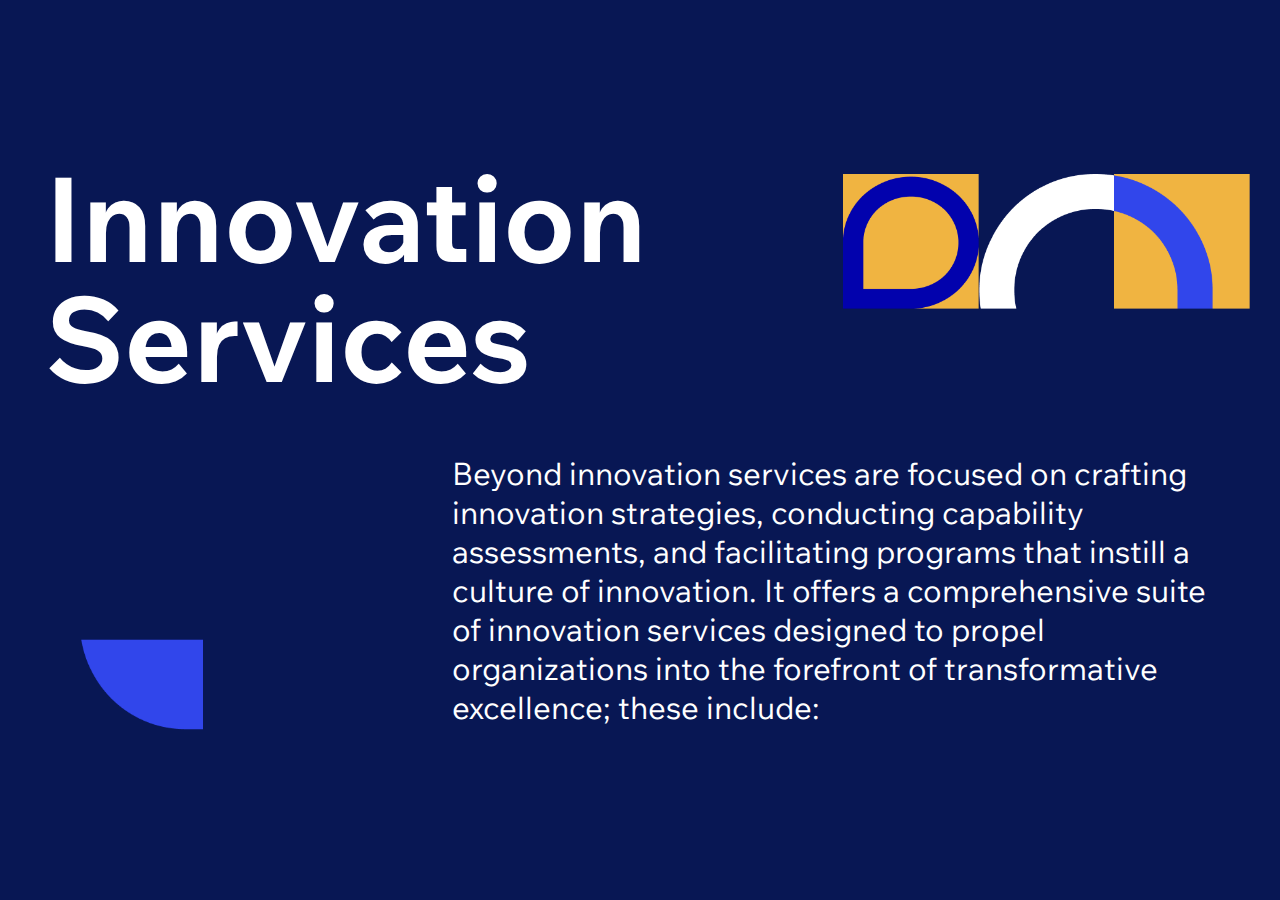
<file: index.html>
<!DOCTYPE html>
<html class="fsvs" lang="en">
  <head>
    <meta
      name="viewport"
      content="user-scalable=no, initial-scale=1, maximum-scale=1, minimum-scale=1, width=device-width, height=device-height, target-densitydpi=device-dpi"
    />
    <link href="assets/css/bootstrap.min.css" rel="stylesheet" />
    <!-- Animation CSS -->
    <link
      rel="stylesheet"
      href="https://cdnjs.cloudflare.com/ajax/libs/animate.css/3.7.2/animate.min.css"
    />
    <link
      href="assets/css/style.css"
      media="all"
      rel="stylesheet"
      type="text/css"
    />
    <link rel="preconnect" href="https://fonts.googleapis.com" />
    <link rel="preconnect" href="https://fonts.gstatic.com" crossorigin />
    <link
      href="https://fonts.googleapis.com/css2?family=Wix+Madefor+Text:ital,wght@0,400..800;1,400..800&display=swap"
      rel="stylesheet"
    />
  </head>
  <body>
    <main id="fsvs-body">
      <!-- services-1 -->
      <section class="page justify-content-center services-1">
        <div class="container">
          <div class="row align-items-start justify-content-between pb-5">
            <div class="col-6 col-md-4 offset-md-1 order-md-2 pt-md-3">
              <div class="row flex-nowrap">
                <img
                  class="img-fluid col-4 px-0 wow bounceInRight"
                  data-wow-duration="2.5s"
                  src="assets/images/1_msg.png"
                  alt=""
                />
                <img
                  class="img-fluid col-4 px-0 wow rotateInUpLeft"
                  data-wow-delay="0.6s"
                  src="assets/images/2_arc.png"
                  alt=""
                />
                <img
                  class="img-fluid col-4 px-0 wow bounceInRight"
                  data-wow-duration="2.5s"
                  src="assets/images/3_arc.png"
                  alt=""
                />
              </div>
            </div>
            <div class="col-12 col-md-6 order-md-1">
              <h1 class="wow zoomIn" data-wow-delay="0.6s">
                Innovation Services
              </h1>
            </div>
          </div>
          <div class="row align-items-end">
            <div
              class="col-md-8 offset-md-1 order-md-2 wow bounceInRight"
              data-wow-duration="2.5s"
            >
              <p>
                Beyond innovation services are focused on crafting innovation
                strategies, conducting capability assessments, and facilitating
                programs that instill a culture of innovation. It offers a
                comprehensive suite of innovation services designed to propel
                organizations into the forefront of transformative excellence;
                these include:
              </p>
            </div>

            <div class="col-6 col-sm-5 col-md-3 order-md-1">
              <div class="row flex-nowrap">
                <img
                  class="img-fluid col-6 position-relative img-4 wow fadeInDown"
                  data-wow-delay="0.6s"
                  src="assets/images/4_bottom_round.png"
                  alt=""
                />
              </div>
            </div>
          </div>
        </div>
      </section>

      <!-- services-2 -->
      <section class="page justify-content-center services-2">
        <div class="container">
          <div class="row align-items-start justify-content-end pt-5">
            <div class="col-12">
              <h1
                class="main-heading wow fadeIn"
                data-wow-delay="0.1s"
                data-wow-duration="0.2"
              >
                Innovation <br />
                Services
                <img
                  class="img-fluid wow bounceInRight vector_img"
                  data-wow-duration="2.5s"
                  src="assets/images/6_Vector.png"
                  alt=""
                />

                <img
                  class="img-fluid wow fadeInDown blue_map_img"
                  data-wow-delay="0.9s"
                  src="assets/images/5_blue_map.png"
                  alt=""
                />
              </h1>
            </div>
          </div>
          <div class="row align-items-end">
            <div class="col-lg-8 offset-lg-4">
              <h4
                class="mini-heading wow bounceInRight"
                data-wow-duration="2.5s"
              >
                The State of Innovation
              </h4>
              <p class="main-para wow bounceInRight" data-wow-duration="2.5s">
                A flagship service offered to enhance organizational innovation.
                Our approach begins with a meticulous assessment of the current
                situation, followed by aligning innovation strategies with the
                client's overarching goals. We conduct a thorough study of
                change dynamics to ensure adaptability and resilience. The
                service includes the development of a strategic roadmap for
                innovation, providing a clear path forward. 'The State of
                Innovation' is your navigation tool for an evolving landscape of
                possibilities and driving impactful change.
              </p>
            </div>

            <div class="col-12">
              <div class="row justify-content-end">
                <div class="col-12 col-md-3 pr-2 text-right">
                  <img
                    class="img-fluid img-4-2 wow bounceInRight"
                    data-wow-duration="2.5s"
                    src="assets/images/4_bottom_round.png"
                    alt=""
                  />
                </div>
              </div>
            </div>
          </div>
        </div>
      </section>
      <!-- services-3 -->
      <section class="page justify-content-center services-3">
        <div class="container">
          <div class="row align-items-start justify-content-end pt-5">
            <div class="col-12">
              <h2 class="main-heading wow fadeIn" data-wow-delay="0.2s">
                Innovation <br />
                Services
                <img
                  class="circles_img wow bounceInRight"
                  data-wow-duration="2.5s"
                  src="assets/images/7_circles.png"
                  alt=""
                />
                <img
                  class="white_Arc wow bounceInRight"
                  data-wow-duration="2.5s"
                  src="assets/images/8_white_Arc.png"
                  alt=""
                />
              </h2>

              <img
                class="wow fadeInUp bottom_round"
                data-wow-delay="1s"
                src="assets/images/4_bottom_round.png"
                alt=""
              />
            </div>
          </div>
          <div class="row">
            <div
              class="col-lg-9 order-lg-2 wow bounceInRight"
              data-wow-duration="2.5s"
            >
              <h4 class="mini-heading">Innovation Labs and Programs</h4>
              <p class="main-para">
                A core service that embodies our commitment to cultivating a
                culture of continuous creativity and forward-thinking solutions.
                This comprehensive service encompasses a spectrum of activities,
                ranging from idea generation and concept building to the
                meticulous design and execution of hackathons and training
                camps. We specialize in formulating challenges that ignite
                innovation and managing business accelerators, incubators, and
                innovation labs. Our expertise extends to the design of
                instructional and guidance content, ensuring a robust foundation
                for innovation initiatives. Collaborating with experts from
                leading international universities, we bring a global
                perspective to our programs. From sorting submissions to
                managing participants, 'Innovation Labs and Programs' is the
                leading service for transforming ideas into impactful realities,
                fostering a dynamic environment where innovation thrives.
              </p>
            </div>
            <div class="col-lg-3 order-lg-1">
              <img
                class="img-fluid img-4 vector_r_img wow fadeInDown"
                data-wow-delay="0.9s"
                src="assets/images/10_Vector_r.png"
                alt=""
              />
            </div>
            <div class="col-12 order-3">
              <div class="row justify-content-end">
                <div class="col-2 wow bounceInRight" data-wow-duration="2.5s">
                  <img
                    class="img-fluid position-relative img-4-2"
                    style="max-width: 80px"
                    src="assets/images/9_blue_r_arc.png"
                    alt=""
                  />
                </div>
              </div>
            </div>
          </div>
        </div>
      </section>
      <!-- services-4 -->
      <section class="page justify-content-center services-4">
        <div class="container">
          <div class="row align-items-start justify-content-end pt-5">
            <div class="col-12">
              <h1 class="main-heading wow fadeIn" data-wow-delay="0.2s">
                Innovation <br />
                Services
                <img
                  class="white_arc_head wow rotateInUpRight"
                  data-wow-delay="0.8s"
                  src="assets/images/11_white_arc_head.png"
                  alt=""
                />
              </h1>

              <img
                class="info_r_arc wow bounceInUp"
                data-wow-delay="0.8s"
                src="assets/images/13_info_r_arc.png"
                alt=""
              />
            </div>
          </div>
          <div class="row">
            <div
              class="col-md-9 order-md-2 wow bounceInRight"
              data-wow-duration="2.5s"
            >
              <h4 class="mini-heading order-md-2">Innovation Academy</h4>
              <p class="main-para">
                A cutting-edge service dedicated to empowering individuals and
                organizations with transformative knowledge. Our academy offers
                a diverse range of programs, including Innovation Programs that
                foster creative thinking, Artificial Intelligence Programs for a
                deep dive into advanced technologies, and Custom-Designed
                Programs tailored to specific needs. Embracing a flexible
                learning approach, we provide a Hybrid learning experience,
                combining self-paced modules with interactive live sessions. The
                Innovation Academy is your gateway to acquiring expertise,
                staying ahead in the dynamic world of innovation, and unlocking
                new possibilities for growth and success.
              </p>
            </div>

            <div
              class="col-md-3 order-md-1 wow bounceInRight"
              data-wow-duration="2.5s"
            >
              <img
                class="img-fluid dark_blue_round"
                src="assets/images/12_dark_blue_round.png"
                alt=""
              />
            </div>
            <div class="col-12 order-3">
              <div class="row justify-content-end">
                <div class="col-12 col-md-6 text-center pr-1 pr-md-0">
                  <img
                    class="img-fluid position-relative img-4-2 wow rotateInDownLeft"
                    data-wow-delay="0.8s"
                    style="max-width: 80px"
                    src="assets/images/14_vector_mirror.png"
                    alt=""
                  />
                </div>
              </div>
            </div>
          </div>
        </div>
      </section>
    </main>

    <script src="assets/js/jquery-3.5.1.js"></script>
    <script src="assets/js/popper.min.js"></script>
    <script src="assets/js/bootstrap.min.js"></script>

    <script src="assets/js/fsvs.js"></script>
    <script src="assets/js/custom.js"></script>

    <script>
      var wow = new WOW(); // Instantiate the WOW object
      wow.init(); // Initialize WOW

      $(document).ready(function () {
        var fsvs = $.fn.fsvs({
          speed: 20,
          bodyID: "fsvs-body",
          selector: ">.page",
          mouseSwipeDisance: 40,
          afterSlide: function (index) {
            // Trigger WOW.js animation on each slide change
            $(".page:eq(" + index + ") .wow").each(function () {
              var element = this;
              // Extract animation name from the class attribute
              var delay = parseFloat($(element).data("wow-delay")) || 0;

              // Show the element with animation
              // wow.show(element);
              forceWowReanimation(element);

              // Set animation delay if provided
              if (delay) {
                $(element).attr("data-wow-delay", delay + "s");
              }
            });
          },

          beforeSlide: function (index) {
            // Reset WOW.js animation before sliding to the next one
            $(".page:eq(" + (index - 1) + ") .wow").each(function () {
              // Hide the element
              $(this).css("visibility", "hidden");
            });
            $(".page:eq(" + (index + 1) + ") .wow").each(function () {
              // Hide the element
              $(this).css("visibility", "hidden");
            });
            console.log("before Current slide index:", index); //
          },

          endSlide: function () {},
          mouseWheelEvents: true,
          mouseDragEvents: true,
          touchEvents: true,
          arrowKeyEvents: true,
          pagination: false,
          nthClasses: false,
          detectHash: true,
        });

        function forceWowReanimation(element) {
          element.classList.remove("animated");
          element.style.removeProperty("animation-iteration-count");
          element.style.removeProperty("animation-delay");
          element.style.removeProperty("animation-iteration-count");
          element.style.removeProperty("animation-name");
          wow.applyStyle(element, true);
          setTimeout(function () {
            wow.show(element);
          }, 10);
        }
      });
    </script>
  </body>
</html>
</file>
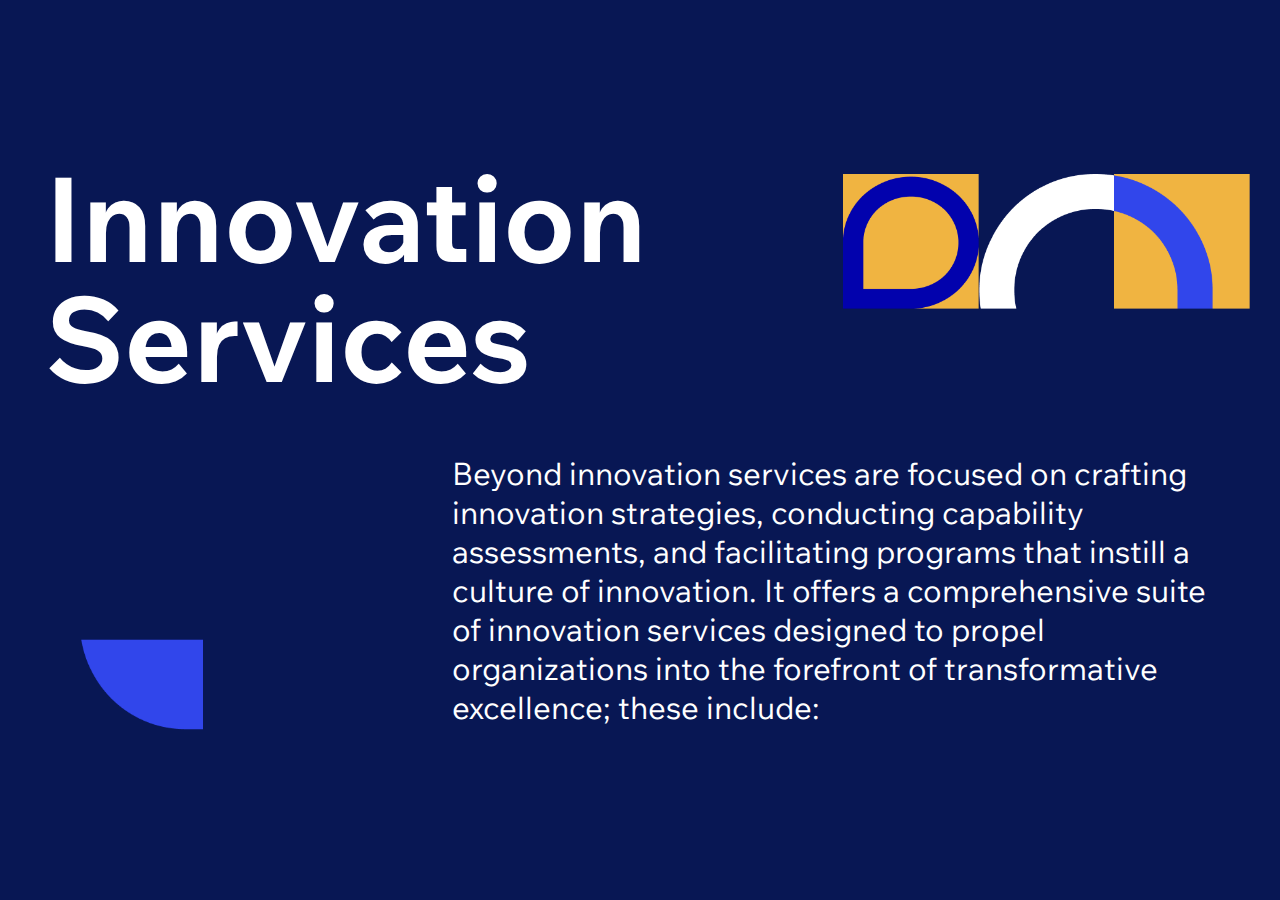
<file: innovation.html>
<!DOCTYPE html>
<html class="fsvs" lang="en">
  <head>
    <meta
      name="viewport"
      content="user-scalable=no, initial-scale=1, maximum-scale=1, minimum-scale=1, width=device-width, height=device-height, target-densitydpi=device-dpi"
    />
    <link href="assets/css/bootstrap.min.css" rel="stylesheet" />
    <!-- Animation CSS -->
    <link
      rel="stylesheet"
      href="https://cdnjs.cloudflare.com/ajax/libs/animate.css/3.7.2/animate.min.css"
    />
    <link
      href="assets/css/style.css"
      media="all"
      rel="stylesheet"
      type="text/css"
    />
    <link rel="preconnect" href="https://fonts.googleapis.com" />
    <link rel="preconnect" href="https://fonts.gstatic.com" crossorigin />
    <link
      href="https://fonts.googleapis.com/css2?family=Wix+Madefor+Text:ital,wght@0,400..800;1,400..800&display=swap"
      rel="stylesheet"
    />
  </head>
  <body>
    <main id="fsvs-body">
      <!-- services-1 -->
      <section class="page justify-content-center services-1">
        <div class="container">
          <div class="row align-items-start justify-content-between pb-5">
            <div class="col-6 col-md-4 offset-md-1 order-md-2 pt-md-3">
              <div class="row flex-nowrap">
                <img
                  class="img-fluid col-4 px-0 wow bounceInRight"
                  data-wow-duration="2.5s"
                  src="assets/images/1_msg.png"
                  alt=""
                />
                <img
                  class="img-fluid col-4 px-0 wow rotateInUpLeft"
                  data-wow-delay="0.6s"
                  src="assets/images/2_arc.png"
                  alt=""
                />
                <img
                  class="img-fluid col-4 px-0 wow bounceInRight"
                  data-wow-duration="2.5s"
                  src="assets/images/3_arc.png"
                  alt=""
                />
              </div>
            </div>
            <div class="col-12 col-md-6 order-md-1">
              <h1 class="wow zoomIn" data-wow-delay="0.6s">
                Innovation Services
              </h1>
            </div>
          </div>
          <div class="row align-items-end">
            <div
              class="col-md-8 offset-md-1 order-md-2 wow bounceInRight"
              data-wow-duration="2.5s"
            >
              <p>
                Beyond innovation services are focused on crafting innovation
                strategies, conducting capability assessments, and facilitating
                programs that instill a culture of innovation. It offers a
                comprehensive suite of innovation services designed to propel
                organizations into the forefront of transformative excellence;
                these include:
              </p>
            </div>

            <div class="col-6 col-sm-5 col-md-3 order-md-1">
              <div class="row flex-nowrap">
                <img
                  class="img-fluid col-6 position-relative img-4 wow fadeInDown"
                  data-wow-delay="0.6s"
                  src="assets/images/4_bottom_round.png"
                  alt=""
                />
              </div>
            </div>
          </div>
        </div>
      </section>
      <!-- services-4 -->
      <section class="page justify-content-center services-2">
        <div class="container">
          <div class="row align-items-start justify-content-end pt-5">
            <div class="col-12">
              <h1 class="main-heading wow fadeIn" data-wow-delay="0.2s">
                Innovation <br />
                Services
                <img
                  class="white_arc_head wow rotateInUpRight"
                  data-wow-delay="0.8s"
                  src="assets/images/11_white_arc_head.png"
                  alt=""
                />
              </h1>

              <img
                class="info_r_arc wow bounceInUp"
                data-wow-delay="0.8s"
                src="assets/images/13_info_r_arc.png"
                alt=""
              />
            </div>
          </div>
          <div class="row">
            <div
              class="col-md-9 order-md-2 wow bounceInRight"
              data-wow-duration="2.5s"
            >
              <h4 class="mini-heading order-md-2">Innovation Academy</h4>
              <p class="main-para">
                A cutting-edge service dedicated to empowering individuals and
                organizations with transformative knowledge. Our academy offers
                a diverse range of programs, including Innovation Programs that
                foster creative thinking, Artificial Intelligence Programs for a
                deep dive into advanced technologies, and Custom-Designed
                Programs tailored to specific needs. Embracing a flexible
                learning approach, we provide a Hybrid learning experience,
                combining self-paced modules with interactive live sessions. The
                Innovation Academy is your gateway to acquiring expertise,
                staying ahead in the dynamic world of innovation, and unlocking
                new possibilities for growth and success.
              </p>
            </div>

            <div
              class="col-md-3 order-md-1 wow bounceInRight"
              data-wow-duration="2.5s"
            >
              <img
                class="img-fluid dark_blue_round"
                src="assets/images/12_dark_blue_round.png"
                alt=""
              />
            </div>
            <div class="col-12 order-3">
              <div class="row justify-content-end">
                <div class="col-12 col-md-6 text-center pr-1 pr-md-0">
                  <img
                    class="img-fluid position-relative img-4-2 wow rotateInDownLeft"
                    data-wow-delay="0.8s"
                    style="max-width: 80px"
                    src="assets/images/14_vector_mirror.png"
                    alt=""
                  />
                </div>
              </div>
            </div>
          </div>
        </div>
      </section>
      <!-- services-2 -->
      <section class="page justify-content-center services-3">
        <div class="container">
          <div class="row align-items-start justify-content-end pt-5">
            <div class="col-12">
              <h1
                class="main-heading wow fadeIn"
                data-wow-delay="0.1s"
                data-wow-duration="0.2"
              >
                Innovation <br />
                Services
                <img
                  class="img-fluid wow bounceInRight vector_img"
                  data-wow-duration="2.5s"
                  src="assets/images/6_Vector.png"
                  alt=""
                />

                <img
                  class="img-fluid wow fadeInDown blue_map_img"
                  data-wow-delay="0.9s"
                  src="assets/images/5_blue_map.png"
                  alt=""
                />
              </h1>
            </div>
          </div>
          <div class="row align-items-end">
            <div class="col-lg-8 offset-lg-4">
              <h4
                class="mini-heading wow bounceInRight"
                data-wow-duration="2.5s"
              >
                The State of Innovation
              </h4>
              <p class="main-para wow bounceInRight" data-wow-duration="2.5s">
                A flagship service offered to enhance organizational innovation.
                Our approach begins with a meticulous assessment of the current
                situation, followed by aligning innovation strategies with the
                client's overarching goals. We conduct a thorough study of
                change dynamics to ensure adaptability and resilience. The
                service includes the development of a strategic roadmap for
                innovation, providing a clear path forward. 'The State of
                Innovation' is your navigation tool for an evolving landscape of
                possibilities and driving impactful change.
              </p>
            </div>

            <div class="col-12">
              <div class="row justify-content-end">
                <div class="col-12 col-md-3 pr-2 text-right">
                  <img
                    class="img-fluid img-4-2 wow bounceInRight"
                    data-wow-duration="2.5s"
                    src="assets/images/4_bottom_round.png"
                    alt=""
                  />
                </div>
              </div>
            </div>
          </div>
        </div>
      </section>
      <!-- services-3 -->
      <section class="page justify-content-center services-4">
        <div class="container">
          <div class="row align-items-start justify-content-end pt-5">
            <div class="col-12">
              <h2 class="main-heading wow fadeIn" data-wow-delay="0.2s">
                Innovation <br />
                Services
                <img
                  class="circles_img wow bounceInRight"
                  data-wow-duration="2.5s"
                  src="assets/images/7_circles.png"
                  alt=""
                />
                <img
                  class="white_Arc wow bounceInRight"
                  data-wow-duration="2.5s"
                  src="assets/images/8_white_Arc.png"
                  alt=""
                />
              </h2>

              <img
                class="wow fadeInUp bottom_round"
                data-wow-delay="1s"
                src="assets/images/4_bottom_round.png"
                alt=""
              />
            </div>
          </div>
          <div class="row">
            <div
              class="col-lg-9 order-lg-2 wow bounceInRight"
              data-wow-duration="2.5s"
            >
              <h4 class="mini-heading">Innovation Labs and Programs</h4>
              <p class="main-para">
                A core service that embodies our commitment to cultivating a
                culture of continuous creativity and forward-thinking solutions.
                This comprehensive service encompasses a spectrum of activities,
                ranging from idea generation and concept building to the
                meticulous design and execution of hackathons and training
                camps. We specialize in formulating challenges that ignite
                innovation and managing business accelerators, incubators, and
                innovation labs. Our expertise extends to the design of
                instructional and guidance content, ensuring a robust foundation
                for innovation initiatives. Collaborating with experts from
                leading international universities, we bring a global
                perspective to our programs. From sorting submissions to
                managing participants, 'Innovation Labs and Programs' is the
                leading service for transforming ideas into impactful realities,
                fostering a dynamic environment where innovation thrives.
              </p>
            </div>
            <div class="col-lg-3 order-lg-1">
              <img
                class="img-fluid img-4 vector_r_img wow fadeInDown"
                data-wow-delay="0.9s"
                src="assets/images/10_Vector_r.png"
                alt=""
              />
            </div>
            <div class="col-12 order-3">
              <div class="row justify-content-end">
                <div class="col-2 wow bounceInRight" data-wow-duration="2.5s">
                  <img
                    class="img-fluid position-relative img-4-2"
                    style="max-width: 80px"
                    src="assets/images/9_blue_r_arc.png"
                    alt=""
                  />
                </div>
              </div>
            </div>
          </div>
        </div>
      </section>
    </main>

    <script src="assets/js/jquery-3.5.1.js"></script>
    <!-- <script src="assets/js/popper.min.js"></script> -->
    <!-- <script src="assets/js/bootstrap.min.js"></script> -->

    <script src="assets/js/fsvs.js"></script>
    <script src="assets/js/custom.js"></script>

    <script>
      var wow = new WOW(); // Instantiate the WOW object
      wow.init(); // Initialize WOW

      $(document).ready(function () {
        var fsvs = $.fn.fsvs({
          speed: 20,
          bodyID: "fsvs-body",
          selector: ">.page",
          mouseSwipeDisance: 40,
          afterSlide: function (index) {
            // Trigger WOW.js animation on each slide change
            $(".page:eq(" + index + ") .wow").each(function () {
              var element = this;
              // Extract animation name from the class attribute
              var delay = parseFloat($(element).data("wow-delay")) || 0;

              // Show the element with animation
              // wow.show(element);
              forceWowReanimation(element);

              // Set animation delay if provided
              if (delay) {
                $(element).attr("data-wow-delay", delay + "s");
              }
            });
          },

          beforeSlide: function (index) {
            // Reset WOW.js animation before sliding to the next one
            $(".page:eq(" + (index - 1) + ") .wow").each(function () {
              // Hide the element
              $(this).css("visibility", "hidden");
            });
            $(".page:eq(" + (index + 1) + ") .wow").each(function () {
              // Hide the element
              $(this).css("visibility", "hidden");
            });
            console.log("before Current slide index:", index); //
          },

          endSlide: function () {},
          mouseWheelEvents: true,
          mouseDragEvents: true,
          touchEvents: true,
          arrowKeyEvents: true,
          pagination: false,
          nthClasses: false,
          detectHash: true,
        });

        function forceWowReanimation(element) {
          element.classList.remove("animated");
          element.style.removeProperty("animation-iteration-count");
          element.style.removeProperty("animation-delay");
          element.style.removeProperty("animation-iteration-count");
          element.style.removeProperty("animation-name");
          wow.applyStyle(element, true);
          setTimeout(function () {
            wow.show(element);
          }, 10);
        }
      });
    </script>
  </body>
</html>
</file>
<file: assets/css/style.css>
/* Define initial background colors */
main > section:nth-child(1) {
  background-color: #081754;
}

main > section:nth-child(2) {
  background-color: #1742f0;
}

main > section:nth-child(3) {
  background-color: #b1bff5;
}

main > section:nth-child(4) {
  background-color: #b48731;
}

main > section {
  padding: 30px;
  box-sizing: border-box;
  color: #fff;
}

/* -----------------------------------------------------
 for fsvs
----------------------------------------------------- */
html.fsvs {
  height: 100%;
  width: 100%;
  position: fixed;
  top: 0;
  left: 0;
  /* overflow: hidden; */
}
html.fsvs #fsvs-body {
  width: 100%;
  height: 100%;
  position: absolute;
  top: 0;
  left: 0;
  z-index: 1;
}
html.fsvs #fsvs-body > * {
  width: 100%;
  height: 100%;
  /* overflow: hidden; */
}

/* -----------------------------------------------------
 pagenation
----------------------------------------------------- */
html.fsvs #fsvs-pagination {
  width: 32px;
  height: auto;
  padding: 8px 4px;
  margin: 0;
  position: fixed;
  right: -100px;
  top: 50%;
  z-index: 999;
}
html.fsvs #fsvs-pagination li {
  width: 25px;
  height: 25px;
  margin: 0 0 2px 0;
  line-height: 25px;
  text-align: center;
  cursor: pointer;
}
html.fsvs #fsvs-pagination li > span {
  width: 22px;
  height: 22px;
  display: block;
  line-height: 22px;
  border-radius: 100%;
  border: 1px solid white;
}
html.fsvs #fsvs-pagination li > span > span {
  width: 12px;
  height: 12px;
  margin: 4px;
  display: block;
  line-height: 12px;
  border-radius: 100%;
  border: 1px solid white;
}
html.fsvs #fsvs-pagination li.active > span {
  border: 1px dashed white;
}
html.fsvs #fsvs-pagination li.active > span > span {
  background: white;
}
html.fsvs #fsvs-pagination li:last-child {
  margin: 0;
}

/* -----
SVG Icons - svgicons.sparkk.fr
----- */

.svg-icon {
  width: 1em;
  height: 1em;
}

.svg-icon path,
.svg-icon polygon,
.svg-icon rect {
  fill: #fff;
}

.svg-icon circle {
  stroke: #fff;
  stroke-width: 1;
}

ul {
  list-style: none;
}

.main {
  height: 100%;
  width: 100%;
  /* display: flex ; */
}

.page {
  position: relative;
  display: flex;
  flex-wrap: wrap;
  flex-direction: column;
  width: 100%;
  height: 100%;
  align-items: center;
  justify-content: center;
  p {
    font-size: 14px;
  }
}

.set {
  display: flex;
  justify-content: center;
  align-items: center;
  padding: 60px;
}

.row {
  display: flex;
  flex-wrap: wrap;
}

.icon {
  width: 60px;
  height: 60px;
  padding: 20px;

  svg {
    width: 100%;
    height: 100%;
  }
}

/* <style> */

#fsvs-body > * {
  font-family: Wix Madefor Text;
}
/* services-1  */
#fsvs-body .services-1 h1 {
  font-size: 80px;
  font-weight: 700;
  line-height: 80px;
}
#fsvs-body .services-1 p {
  font-size: 20px;
  font-weight: 400;
  line-height: 39px;
}
#fsvs-body .services-1 .img-4 {
  position: relative;
  bottom: -20px;
  left: 35px;
}
#fsvs-body .services-2 .img-4-2 {
  position: relative;
  bottom: 0%;
  right: 0px;
  max-width: 130px;
  padding-right: 10px;
}
#fsvs-body .main-heading {
  font-size: 80px;
  font-weight: 700;
  line-height: 74px;
}
#fsvs-body .mini-heading {
  font-size: 32px;
  font-weight: 700;
  line-height: 30px;
}
#fsvs-body .main-para {
  font-size: 18px;
  font-weight: 400;
  line-height: 20px;
}

/* services 2 */
#fsvs-body .blue_map_img {
  margin-left: 250px;
  max-width: 120px;
  position: relative;
}
#fsvs-body .vector_img {
  top: -100px;
  max-width: 120px;
  margin-left: 80px;
  position: relative;
}
/* services 3 */
#fsvs-body .vector_r_img {
  position: relative;
  max-width: 120px;
  left: 50px;
  top: 0px;
}
#fsvs-body .circles_img {
  position: relative;
  padding-right: 10px;
  max-width: 120px;
  left: 100px;
  top: -60px;
}
#fsvs-body .white_Arc {
  position: absolute;
  padding-right: 10px;
  max-width: 120px;
  right: 300px;
  bottom: 0px;
}
#fsvs-body .bottom_round {
  position: absolute;
  padding-right: 10px;
  max-width: 120px;
  right: 0px;
  top: 0px;
}
#fsvs-body .dark_blue_round {
  position: absolute;
  padding-right: 10px;
  max-width: 120px;
  left: 50px;
  bottom: 0px;
}
#fsvs-body .white_arc_head {
  position: absolute;
  max-width: 130px;
  padding-right: 10px;
  max-width: 190px;
  right: 300px;
  bottom: 0px;
}
#fsvs-body .info_r_arc {
  position: absolute;
  max-width: 130px;
  padding-right: 10px;
  max-width: 120px;
  right: 0px;
  top: 0px;
}
@media (min-width: 1200px) {
  #fsvs-body .container {
    max-width: 1440px;
  }
  /* services-1  */
  #fsvs-body .services-1 h1 {
    font-size: 118px;
    line-height: 120px;
  }
  #fsvs-body .services-1 p {
    font-size: 31px;
  }
  #fsvs-body .main-heading {
    font-size: 80px;
    line-height: 98px;
  }
  #fsvs-body .mini-heading {
    font-size: 34px;
    line-height: 50.4px;
  }
  #fsvs-body .main-para {
    font-size: 20px;
    line-height: 27.72px;
  }
  #fsvs-body .main-heading {
    font-size: 80px;
    line-height: 90px;
  }
  #fsvs-body .mini-heading {
    font-size: 32px;
    line-height: 40px;
  }
  #fsvs-body .main-para {
    font-size: 20px;
    line-height: 22px;
  }
}
@media (min-width: 1440px) {
  #fsvs-body .container {
    max-width: 1920px;
  }
  /* services-1  */
  #fsvs-body .services-1 h1 {
    font-size: 168px;
    line-height: 150px;
  }
  #fsvs-body .services-1 p {
    font-size: 31px;
  }
  #fsvs-body .main-heading {
    font-size: 100px;
    line-height: 98px;
  }
  #fsvs-body .mini-heading {
    font-size: 40px;
    line-height: 50.4px;
  }
  #fsvs-body .main-para {
    font-size: 22px;
    line-height: 27.72px;
  }
}

@media (max-width: 1200px) {
  #fsvs-body .blue_map_img {
    margin-left: 0px;
    max-width: 120px;
  }
}
@media (max-width: 992px) {
  #fsvs-body .main-heading {
    font-size: 70px;
    line-height: 74px;
    margin-bottom: 40px;
  }
  #fsvs-body .mini-heading {
    font-size: 36px;
    line-height: 30px;
    margin-bottom: 10px;
  }
  #fsvs-body .main-para {
    font-size: 18px;
    line-height: 20px;
  }
  /* services-1  */
  #fsvs-body .services-1 h1 {
    font-size: 70px;
  }
  /* services-2  */
  #fsvs-body .blue_map_img {
    margin-left: 0px;
    max-width: 80px;
    position: absolute;
    top: -100px;
  }
  #fsvs-body .vector_img {
    top: -100px;
    right: 0px;
    max-width: 80px;
    margin-left: 0px;
    position: absolute;
  }
  /* services-3  */
  #fsvs-body .vector_r_img {
    position: absolute;
    max-width: 100px;
    left: 50px;
    bottom: -30px;
  }
  #fsvs-body .white_Arc {
    position: relative;
    padding-right: 10px;
    max-width: 100px;
    right: 0px;
    top: -190px;
  }
  #fsvs-body .white_arc_head {
    position: absolute;
    max-width: 100px;
    padding-right: 10px;
    max-width: 190px;
    left: 0px;
    top: -120px;
  }
}
@media (max-width: 768px) {
  /* services-3  */
  #fsvs-body .circles_img {
    position: absolute;
    max-width: 100px;
    top: -100px;
    left: 0px;
  }
  #fsvs-body .white_Arc {
    position: absolute;
    padding-right: 10px;
    max-width: 100px;
    right: 300px;
    top: -100px;
  }

  #fsvs-body .dark_blue_round {
    max-width: 80px;
    left: 0px;
    bottom: -80px;
  }
  #fsvs-body .white_arc_head {
    max-width: 100px;
  }
}
@media (max-width: 576px) {
  main > section {
    padding: 10px;
  }
  #fsvs-body .main-heading {
    font-size: 50px;
    line-height: 54px;
    margin-bottom: 40px;
  }
  #fsvs-body .mini-heading {
    font-size: 30px;
    line-height: 30px;
    margin-bottom: 10px;
  }
  #fsvs-body .main-para {
    font-size: 16px;
    line-height: 20px;
  }
  /* services-1  */
  #fsvs-body .services-1 h1 {
    font-size: 50px;
    font-weight: 700;
    line-height: 50px;
    margin-top: 20px;
  }
  #fsvs-body .services-1 p {
    font-size: 16px;
    font-weight: 400;
    line-height: 20px;
  }
  #fsvs-body .services-1 .img-4 {
    position: absolute;
    bottom: 30%;
    left: -10px;
  }
  #fsvs-body .services-2 .img-4-2 {
    max-width: 100px;
  }
  /* services-3  */
  #fsvs-body .circles_img {
    max-width: 80px;
  }
  #fsvs-body .vector_r_img {
    position: absolute;
    max-width: 80px;
    left: 50px;
    bottom: -30px;
  }
  #fsvs-body .white_Arc {
    position: absolute;
    padding-right: 10px;
    max-width: 80px;
    right: 40%;
    top: -100px;
  }
  #fsvs-body .bottom_round {
    position: absolute;
    max-width: 80px;
    top: -80px;
  }
  #fsvs-body .info_r_arc {
    max-width: 80px;
    top: -100px;
  }
}
</file>
